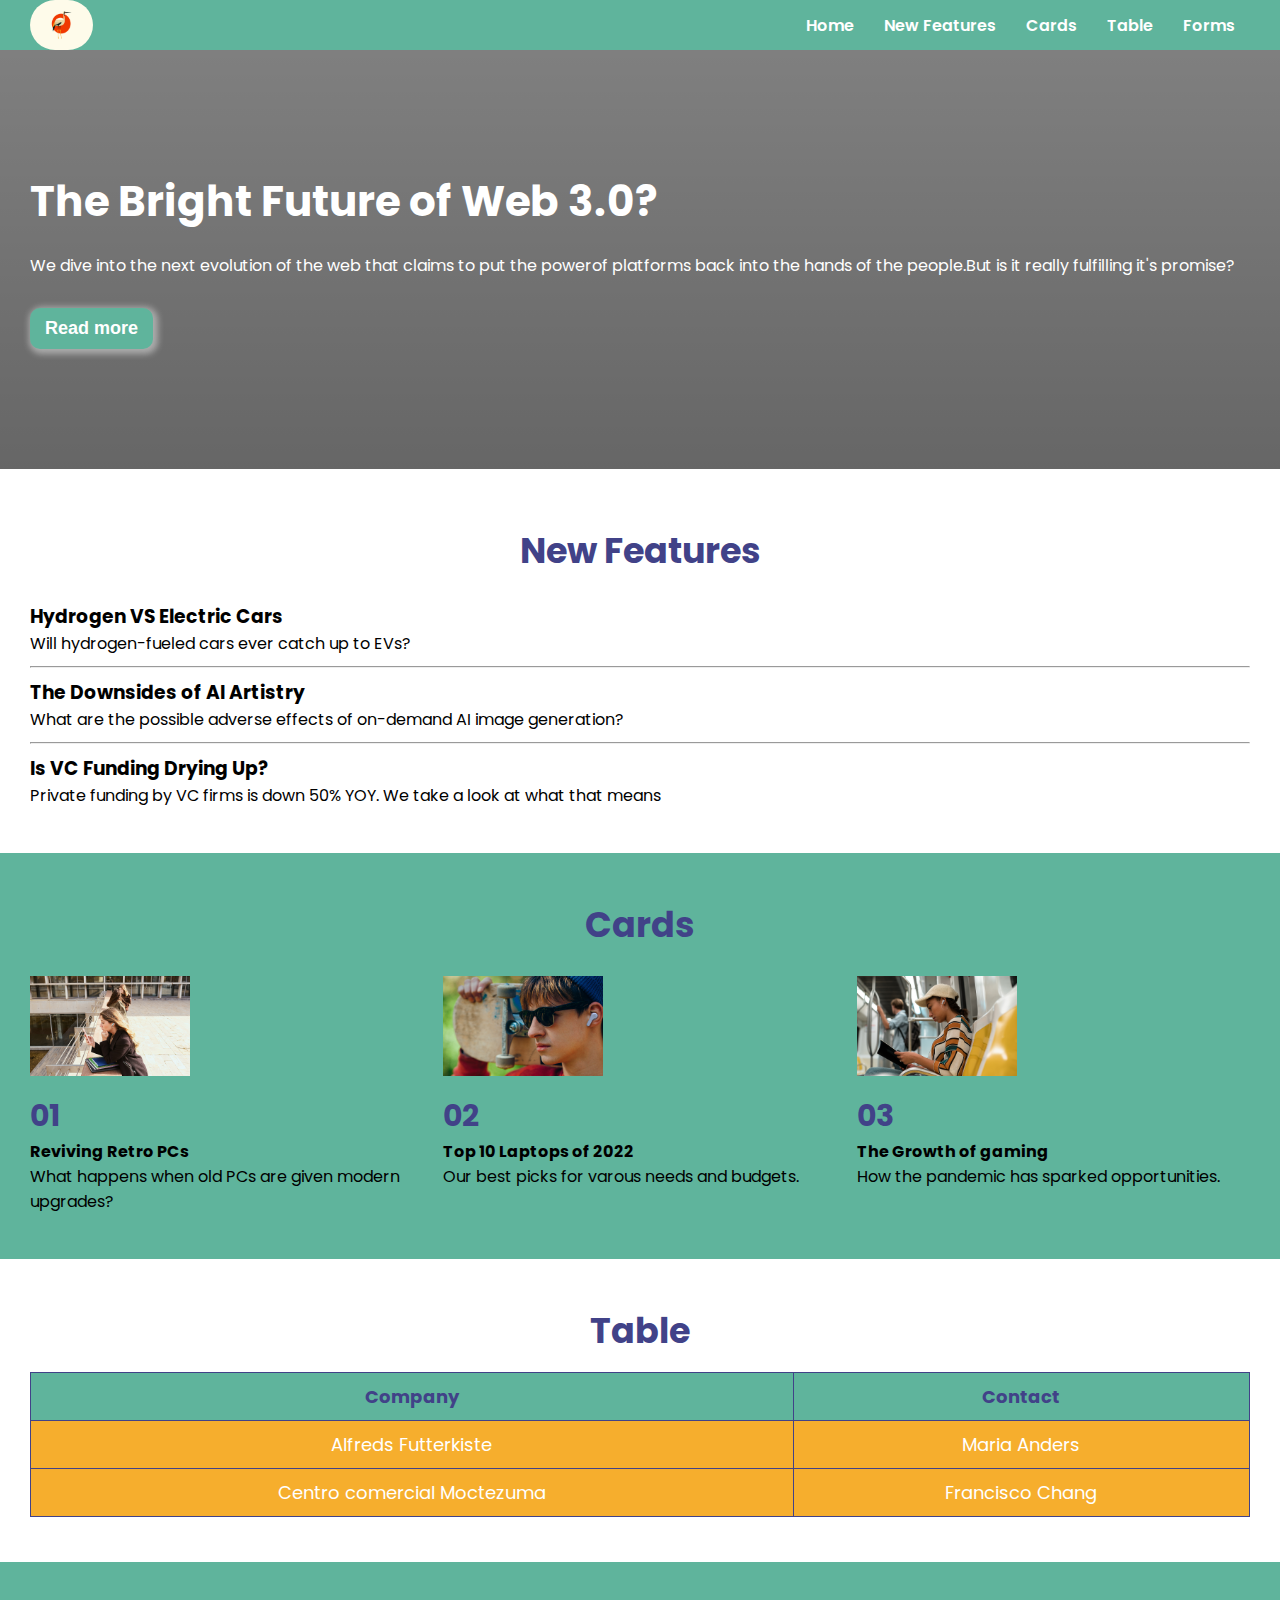
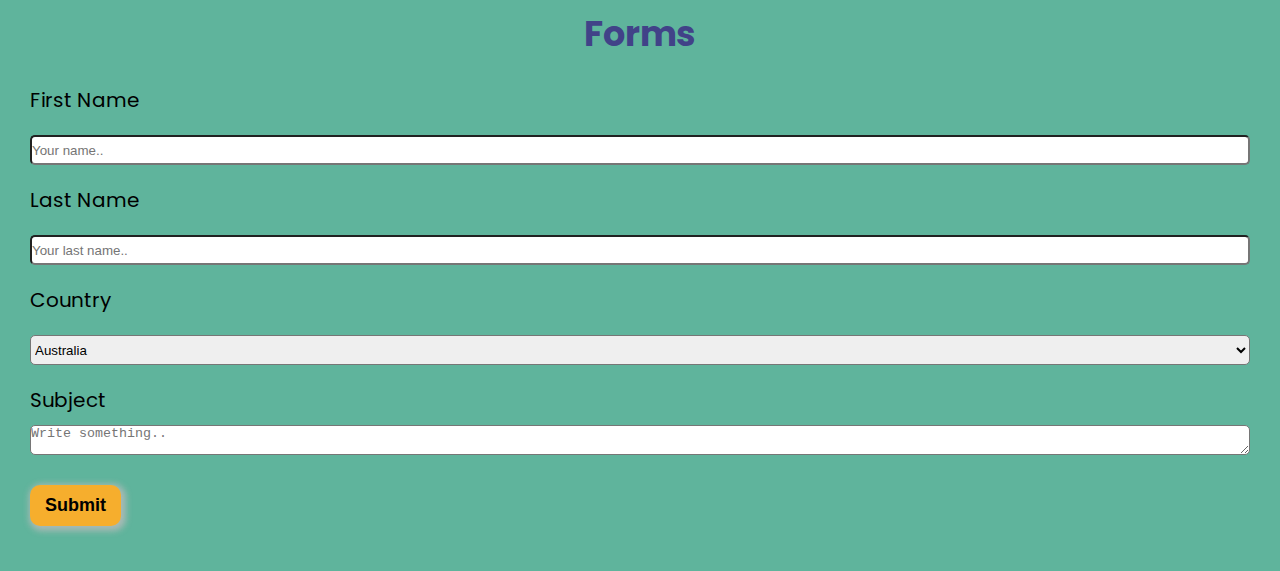
<file: index.html>
<!DOCTYPE html>
<html lang="en">
  <head>
    <meta charset="UTF-8" />
    <meta http-equiv="X-UA-Compatible" content="IE=edge" />
    <meta name="viewport" content="width=device-width, initial-scale=1.0" />
    <!-- displays site properly based on user's device -->
    <link rel="stylesheet" href="css/style.css" />
    <link rel="preconnect" href="https://fonts.googleapis.com" />
    <link rel="preconnect" href="https://fonts.gstatic.com" crossorigin />
    <link
      href="https://fonts.googleapis.com/css2?family=Inter:wght@400;700;800&display=swap"
      rel="stylesheet"
    />
    <title>Custom-CSS-Framework</title>
    <!-- Feel free to remove these styles or customise in your own stylesheet 👍 -->
  </head>
  <body>
    <div id="overlay" class="overlay-hidden"></div>
    <!-- Navigation - Satrt -->
    <nav class="navbar" data-expanded="false">
      <a href="#">
        <img class="navbar-logo" src="images/random Logo.png" alt="logo" />
      </a>

      <ul class="navbar-list">
        <li><a href="#">Home</a></li>
        <li><a href="#features">New Features</a></li>
        <li><a href="#cards">Cards</a></li>
        <li><a href="#table">Table</a></li>
        <li><a href="#forms">Forms</a></li>
      </ul>
    </nav>
    <!-- Navigation - End -->

    <!-- Header Banner - Start-->
    <header class="header-banner">
      <h1>The Bright Future of Web 3.0?</h1>
      <div class="header-banner-content block-big">
        <p>
          We dive into the next evolution of the web that claims to put the
          powerof platforms back into the hands of the people.But is it really
          fulfilling it's promise?
        </p>
        <button class="button button-primary">Read more</button>
      </div>
    </header>
    <!-- Header Banner - End-->

    <div class="wrapper">
      <main>
        <!-- New Features - Start -->
        <section class="section block-small" id="features">
          <h2>New Features</h2>
          <div>
            <h3>Hydrogen VS Electric Cars</h3>
            <p>Will hydrogen-fueled cars ever catch up to EVs?</p>
          </div>
          <hr />
          <div>
            <h3>The Downsides of AI Artistry</h3>
            <p>
              What are the possible adverse effects of on-demand AI image
              generation?
            </p>
          </div>
          <hr />
          <div>
            <h3>Is VC Funding Drying Up?</h3>
            <p>
              Private funding by VC firms is down 50% YOY. We take a look at
              what that means
            </p>
          </div>
        </section>
        <!-- New Features - End -->

        <!-- Cards - Start -->
        <section class="section" id="cards">
          <h2>Cards</h2>
          <div class="cards-wrapper">
            <div class="cards-container block-small">
              <img class="cards-image" src="images/image3.png" alt="images" />
              <div class="cards-content">
                <h3>01</h3>
                <h4>Reviving Retro PCs</h4>
                <p>What happens when old PCs are given modern upgrades?</p>
              </div>
            </div>
            <div class="cards-container block-small">
              <img class="cards-image" src="images/image1.png" alt="images" />
              <div class="cards-content">
                <h3>02</h3>
                <h4>Top 10 Laptops of 2022</h4>
                <p>Our best picks for varous needs and budgets.</p>
              </div>
            </div>
            <div class="cards-container block-small">
              <img class="cards-image" src="images/image2.png" alt="images" />
              <div class="cards-content">
                <h3>03</h3>
                <h4>The Growth of gaming</h4>
                <p>How the pandemic has sparked opportunities.</p>
              </div>
            </div>
          </div>
        </section>
        <!-- Cards - End -->

        <!-- Table - Start -->
        <section class="section" id="table">
          <h2>Table</h2>
          <table>
            <tr>
              <th>Company</th>
              <th>Contact</th>
            </tr>
            <tr>
              <td>Alfreds Futterkiste</td>
              <td>Maria Anders</td>
            </tr>
            <tr>
              <td>Centro comercial Moctezuma</td>
              <td>Francisco Chang</td>
            </tr>
          </table>
        </section>
        <!-- Table - End -->

        <!-- Forms - Start -->
        <section class="section" id="forms">
          <h2>Forms</h2>
          <form class="block-small">
            <label for="fname">First Name</label>
            <input
              type="text"
              id="fname"
              name="firstname"
              placeholder="Your name.."
            />

            <label for="lname">Last Name</label>
            <input
              type="text"
              id="lname"
              name="lastname"
              placeholder="Your last name.."
            />

            <label for="country">Country</label>
            <select id="country" name="country">
              <option value="australia">Australia</option>
              <option value="canada">Canada</option>
              <option value="usa">USA</option>
            </select>

            <label for="subject">Subject</label>
            <textarea
              id="subject"
              name="subject"
              placeholder="Write something.."
            ></textarea>
          </form>
          <input type="submit" value="Submit" class="button button-tertiary"/>
        </section>
        <!-- Forms - End -->
      </main>
    </div>
  </body>
</html>
</file>
<file: css/style.css>
/* Import fonts */
@import url("https://fonts.googleapis.com/css2?family=Poppins:ital,wght@0,400;0,600;0,700;0,800;1,400;1,600;1,700;1,800&display=swap");
.block-small > *:not(:last-child) {
  margin-block: 10px;
}

.block-medium > *:not(:last-child) {
  margin-block: 15px;
}

.block-big > *:not(:last-child) {
  margin-block: 20px;
}

.block-large > *:not(:last-child) {
  margin-block: 25px;
}

.block-small > *:not(:last-child) {
  margin-block: 10px;
}

.block-medium > *:not(:last-child) {
  margin-block: 15px;
}

.block-big > *:not(:last-child) {
  margin-block: 20px;
}

.block-large > *:not(:last-child) {
  margin-block: 25px;
}

/* 
========================
Reset CSS
========================
*/
* {
  padding: 0;
  margin: 0;
}
*, *::after, *::before {
  box-sizing: border-box;
}

html {
  box-sizing: inherit;
  font-family: "Poppins", sans-serif;
}

ol,
ul {
  list-style: none;
}

/* 
========================
Navigation
========================
*/
.navbar-logo {
  border-radius: 30px;
  aspect-ratio: 5/4;
}

.navbar {
  display: flex;
  justify-content: space-between;
  align-items: center;
  padding: 0px 30px;
  background-color: #5fb49c;
  width: 100%;
  height: 50px;
  overflow: hidden;
  /* Fix the logo's height to full height */
}
.navbar > a {
  height: 50px;
}
.navbar-logo {
  height: 100%;
}
.navbar-list {
  display: flex;
}
.navbar-list li {
  display: flex;
}
.navbar-list li a {
  padding: 15px;
  text-decoration: none;
  color: #fff;
  font-weight: 600;
}
.navbar-list li a:hover {
  background-color: #fff;
  color: #5fb49c;
  transition: all 0.25s ease-in;
}

/* 
========================
Header Banner
========================
*/
.header-banner {
  width: 100%;
  padding: 120px clamp(30px, 100% - 1280px, 10%);
  background-image: linear-gradient(rgba(0, 0, 0, 0.5), rgba(0, 0, 0, 0.6)), url("https://picsum.photos/1980/600");
  color: #fff;
}
.header-banner h1 {
  font-size: 42px;
}
.header-banner-content p {
  padding-bottom: 10px;
}

/* 
========================
Butttons
========================
*/
.button-primary {
  background-color: #5fb49c;
  color: #fff;
}
.button-primary:hover {
  background-color: #3f8773;
  transition: all 0.25s ease-in;
}

.button-secondary {
  background-color: #414288;
  color: #fff;
}
.button-secondary:hover {
  background-color: #282954;
  transition: all 0.25s ease-in;
}

.button-tertiary {
  background-color: #f6ae2d;
  color: #fff;
}
.button-tertiary:hover {
  background-color: #ce8709;
  transition: all 0.25s ease-in;
}

.button {
  padding: 10px 15px;
  font-size: 18px;
  font-weight: 600;
  border-radius: 10px;
  border: none;
  box-shadow: 2px 2px 6px 3px rgba(187, 187, 187, 0.8);
  cursor: pointer;
}
.button-tertiary {
  color: #000;
}

/* 
========================
Sections
========================
*/
.section {
  padding: 45px clamp(30px, 100% - 1280px, 10%);
}
.section h2 {
  font-size: 35px;
  padding-bottom: 15px;
  color: #414288;
  text-align: center;
}

main > *:nth-child(even) {
  background-color: #5fb49c;
}

/* 
========================
Information Cards
========================
*/
.cards-image {
  aspect-ratio: 16/10;
  width: 10rem;
}

.cards-wrapper {
  display: grid;
  grid-template-columns: 1fr 1fr 1fr;
  gap: 20px;
  transition: all 0.25s ease-in;
}
.cards-wrapper h3 {
  font-size: 30px;
  color: #414288;
}
.cards-wrapper h3:hover {
  color: #f6ae2d;
}

@media (width < 600px) {
  .cards-wrapper {
    grid-template-columns: 1fr;
  }
}
table {
  border-collapse: collapse;
  width: 100%;
  background-color: #f6ae2d;
}
table th {
  color: #414288;
  background-color: #5fb49c;
  padding: 10px;
  font-weight: 700;
  border: 1px solid #414288;
  font-size: 18px;
}
table th:hover {
  color: #f6ae2d;
}
table td {
  text-align: center;
  padding: 10px;
  background-color: #f6ae2d;
  border: 1px solid #414288;
  color: #fff;
  font-size: 18px;
}
table td:hover {
  color: #414288;
}

/* 
========================
Forms
========================
*/
form {
  display: flex;
  flex-direction: column;
}
form label {
  font-size: 20px;
}
form input,
form textarea,
form select {
  border-radius: 5px;
  height: 30px;
}

input[type=submit] {
  margin-top: 30px;
}

/*# sourceMappingURL=style.css.map */
</file>
